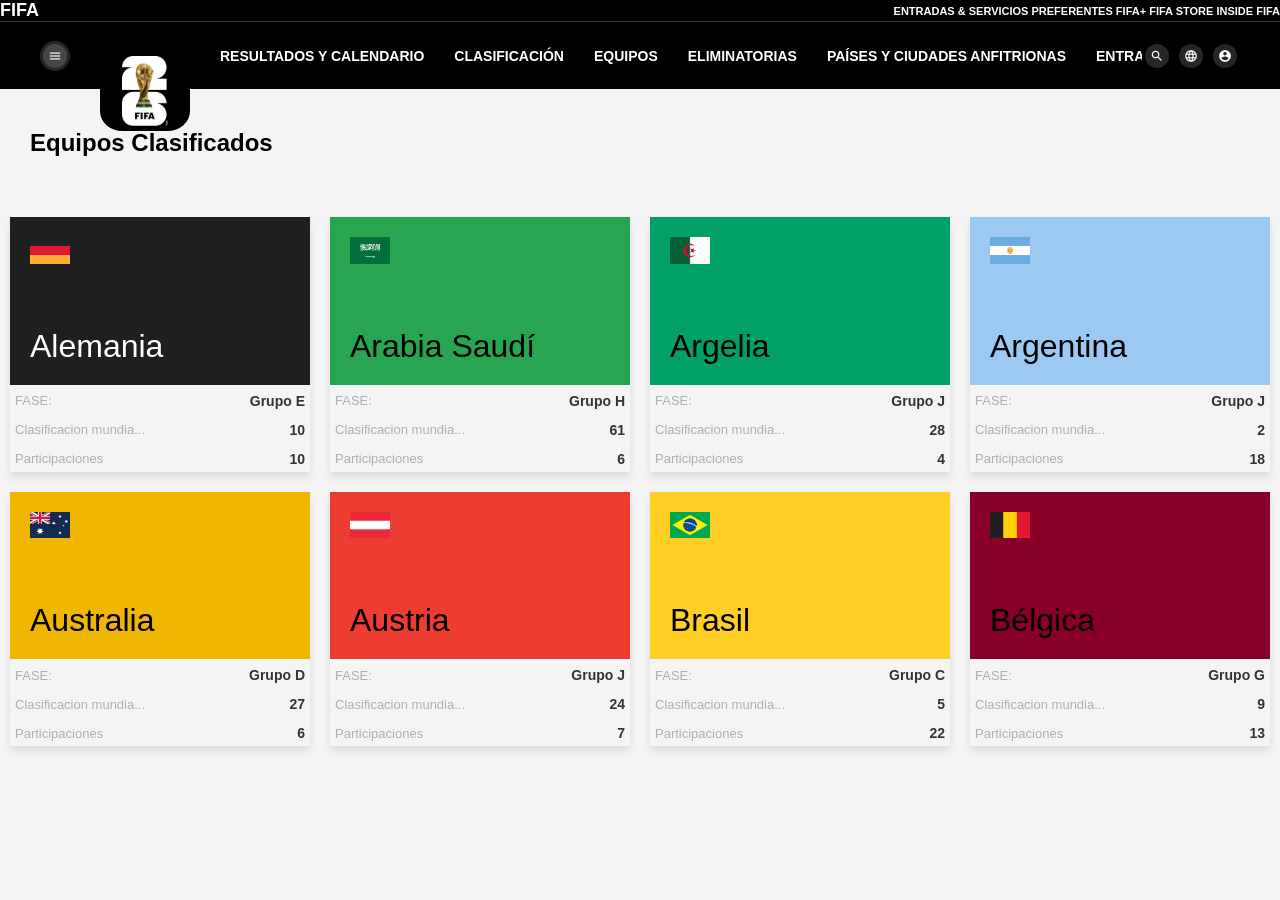
<file: index.html>
<!DOCTYPE html>
<html lang="es">
<head>
    <link rel="stylesheet" href="FIFA/tarjeta.css">
    <link rel="stylesheet" href="FIFA/style.css">
    <link rel="stylesheet" href="https://fonts.googleapis.com/icon?family=Material+Icons">
    <meta charset="UTF-8">
    <meta name="viewport" content="width=device-width, initial-scale=1.0">
    <title>fifa</title>
</head>
<body>
    
    <header>
        <!-- esto es la parte de arriba de la pagina -->
        <div class="top-nav">
            <div class="fiFaNav">FIFA</div>
            <div class="right">
                <a href="">ENTRADAS & SERVICIOS PREFERENTES</a>
                <a href="">FIFA+</a>
                <a href="">FIFA STORE</a>
                <a href="">INSIDE FIFA</a>
            </div>
        </div>
        <div class="botton-nav">
            <div class="gapleft">
                <span class="hamburguesota">
                    <a href="#" class="material-icons">menu</a>
                </span>

                <div class="logo">
                    <img src="FIFA/img/FIFA-logo.png" alt="logo">
                </div>
            </div>
            <nav class="main">
                <a href="#">RESULTADOS Y CALENDARIO</a>
                <a href="#">CLASIFICACIÓN</a>
                <a href="#">EQUIPOS</a>
                <a href="#">ELIMINATORIAS</a>
                <a href="#">PAÍSES Y CIUDADES ANFITRIONAS</a>
                <a href="#">ENTRADAS</a>
            </nav>
            
            <div class="iconos-derecha">
                <a href="" class="material-icons">
                    search
                </a>
                <a href="" class="material-icons">
                    language
                </a>
                <a href="" class="material-icons">
                    account_circle
                </a>
            </div>
        </div>
    </header>
    <section>
        <div class="titulo">
            <h1>Equipos Clasificados</h1>
        </div>
    </section>
    <main>
        <!-- terminar las tarjetas -->
        <div class="tarjetas-todas">
            <div class="tarjeta">
                <div class="top-tarjeta">
                <img src="FIFA/img/alemania.png" alt="" class="bandera">
                <h2>Alemania</h2>
                </div>
                <div class="contenido-tarjeta">
                    <table>
                        <tr>
                            <td class="primera">FASE:</td>
                            <td class="segunda">Grupo E</td>
                        </tr>
                        <tr>
                            <td class="primera">Clasificacion mundia...</td>
                            <td class="segunda">10</td>
                        </tr>
                        <tr>
                            <td class="primera">Participaciones</td>
                            <td class="segunda">10</td>
                        </tr>
                    </table>
                </div>
            </div>
            <div class="tarjeta">
                <div class="top-tarjeta-arabia">
                <img src="FIFA/img/arabia.png" alt="" class="bandera">
                <h2>Arabia Saudí</h2>
                </div>
                <div class="contenido-tarjeta">
                    <table>
                        <tr>
                            <td class="primera">FASE:</td>
                            <td class="segunda">Grupo H</td>
                        </tr>
                        <tr>
                            <td class="primera">Clasificacion mundia...</td>
                            <td class="segunda">61</td>
                        </tr>
                        <tr>
                            <td class="primera">Participaciones</td>
                            <td class="segunda">6</td>
                        </tr>
                    </table>
                </div>
            </div>
            <div class="tarjeta">
                <div class="top-tarjeta-argelia">
                <img src="FIFA/img/argelia.png" alt="" class="bandera">
                <h2>Argelia</h2>
                </div>
                <div class="contenido-tarjeta">
                    <table>
                        <tr>
                            <td class="primera">FASE:</td>
                            <td class="segunda">Grupo J</td>
                        </tr>
                        <tr>
                            <td class="primera">Clasificacion mundia...</td>
                            <td class="segunda">28</td>
                        </tr>
                        <tr>
                            <td class="primera">Participaciones</td>
                            <td class="segunda">4</td>
                        </tr>
                    </table>
                </div>
            </div>
            <div class="tarjeta">
                <div class="top-tarjeta-argentina">
                <img src="FIFA/img/argentina.png" alt="" class="bandera">
                <h2>Argentina</h2>
                </div>
                <div class="contenido-tarjeta">
                    <table>
                        <tr>
                            <td class="primera">FASE:</td>
                            <td class="segunda">Grupo J</td>
                        </tr>
                        <tr>
                            <td class="primera">Clasificacion mundia...</td>
                            <td class="segunda">2</td>
                        </tr>
                        <tr>
                            <td class="primera">Participaciones</td>
                            <td class="segunda">18</td>
                        </tr>
                    </table>
                </div>
            </div>
            <div class="tarjeta">
                <div class="top-tarjeta-australia">
                <img src="FIFA/img/australia.png" alt="" class="bandera">
                <h2>Australia</h2>
                </div>
                <div class="contenido-tarjeta">
                    <table>
                        <tr>
                            <td class="primera">FASE:</td>
                            <td class="segunda">Grupo D</td>
                        </tr>
                        <tr>
                            <td class="primera">Clasificacion mundia...</td>
                            <td class="segunda">27</td>
                        </tr>
                        <tr>
                            <td class="primera">Participaciones</td>
                            <td class="segunda">6</td>
                        </tr>
                    </table>
                </div>
            </div>
            <div class="tarjeta">
                <div class="top-tarjeta-austria">
                <img src="FIFA/img/austria.png" alt="" class="bandera">
                <h2>Austria</h2>
                </div>
                <div class="contenido-tarjeta">
                    <table>
                        <tr>
                            <td class="primera">FASE:</td>
                            <td class="segunda">Grupo J</td>
                        </tr>
                        <tr>
                            <td class="primera">Clasificacion mundia...</td>
                            <td class="segunda">24</td>
                        </tr>
                        <tr>
                            <td class="primera">Participaciones</td>
                            <td class="segunda">7</td>
                        </tr>
                    </table>
                </div>
            </div>
            <div class="tarjeta">
                <div class="top-tarjeta-brasil">
                <img src="FIFA/img/brasil.png" alt="" class="bandera">
                <h2>Brasil</h2>
                </div>
                <div class="contenido-tarjeta">
                    <table>
                        <tr>
                            <td class="primera">FASE:</td>
                            <td class="segunda">Grupo C</td>
                        </tr>
                        <tr>
                            <td class="primera">Clasificacion mundia...</td>
                            <td class="segunda">5</td>
                        </tr>
                        <tr>
                            <td class="primera">Participaciones</td>
                            <td class="segunda">22</td>
                        </tr>
                    </table>
                </div>
            </div>
            <div class="tarjeta">
                <div class="top-tarjeta-belgica">
                <img src="FIFA/img/belgica.png" alt="" class="bandera">
                <h2>Bélgica</h2>
                </div>
                <div class="contenido-tarjeta">
                    <table>
                        <tr>
                            <td class="primera">FASE:</td>
                            <td class="segunda">Grupo G</td>
                        </tr>
                        <tr>
                            <td class="primera">Clasificacion mundia...</td>
                            <td class="segunda">9</td>
                        </tr>
                        <tr>
                            <td class="primera">Participaciones</td>
                            <td class="segunda">13</td>
                        </tr>
                    </table>
                </div>
            </div>
        </div>
    </main>
</body>
</html>
</file>
<file: FIFA/tarjeta.css>
.tarjetas-todas {
    text-align: center;
    display: grid;
    flex-wrap: wrap;
    grid-template-columns: repeat(1, 1fr);
    gap: 20px;
    justify-content: center;
    justify-items: center;
    padding: 20px;
}


@media (min-width: 661px) {
    .tarjetas-todas {
        display: grid;
        grid-template-columns: repeat(2, 1fr);
        gap: 20px;
    }
}

@media (min-width: 900px) {
    .tarjetas-todas {
        display: grid;
        grid-template-columns: repeat(3, 1fr);
        gap: 20px;
    }
}

@media (min-width: 1200px) {
    .tarjetas-todas {
        display: grid;
        grid-template-columns: repeat(4, 1fr);
        gap: 20px;
    }
}

.tarjeta {
    width: 300px;
    font-family: Arial, Helvetica, sans-serif;
    box-shadow: 0 5px 8px rgba(1, 1, 1, 0.1);

}  
.top-tarjeta {
    text-align: left;
    background-color: #1f1f1f;
    color: white;
    padding: 20px;
} 
.bandera {
    text-align: left;
    width: 40px;
    margin-bottom: 60px;
}
.top-tarjeta h2 {
    margin: 0;
    text-align: left;
    font-weight: 400;    
    font-size: 32px;
}   

table {
    width: 100%;
}

td {
    padding: 8px 0;
}
.top-tarjeta-arabia {
    background-color: #27a550;
    text-align: left;
    padding: 20px;
} 
.top-tarjeta-arabia h2{
    margin: 0;
    text-align: left;
    font-weight: 400;    
    font-size: 32px;
} 
.top-tarjeta-argelia {
    background-color: #00a067;
    text-align: left;
    padding: 20px;
} 
.top-tarjeta-argelia h2{
    margin: 0;
    text-align: left;
    font-weight: 400;    
    font-size: 32px;
} 
.top-tarjeta-argentina {
    background-color: #9cc9f2;
    text-align: left;
    padding: 20px;
} 
.top-tarjeta-argentina h2{
    margin: 0;
    text-align: left;
    font-weight: 400;    
    font-size: 32px;
} 
table {
    width: 100%;
    border-collapse: collapse;
}

td {
    padding: 8px 0;
    font-size: 14px;
}
.segunda{
    color: #333333;      
    font-size: 14px;
    font-weight: 600;   
    text-align: right;
    padding-bottom: 5px;
    padding-right: 5px;
}
.primera{
    color: #AAB0B8;
    font-size: 13px;
    font-weight: 400;    
    text-align: left;
    padding-bottom: 5px; 
    padding-left: 5px;
}
.top-tarjeta-australia {
    background-color: #efb500;
    text-align: left;
    padding: 20px;
} 
.top-tarjeta-australia h2{
    margin: 0;
    text-align: left;
    font-weight: 400;    
    font-size: 32px;
} 
.top-tarjeta-austria {
    background-color: #ed3d32;
    text-align: left;
    padding: 20px;
} 
.top-tarjeta-austria h2{
    margin: 0;
    text-align: left;
    font-weight: 400;    
    font-size: 32px;
} 
.top-tarjeta-brasil {
    background-color: #ffcf25;
    text-align: left;
    padding: 20px;
} 
.top-tarjeta-brasil h2{
    margin: 0;
    text-align: left;
    font-weight: 400;    
    font-size: 32px;
} 
.top-tarjeta-belgica {
    background-color: #880029;
    text-align: left;
    padding: 20px;
} 
.top-tarjeta-belgica h2{
    margin: 0;
    text-align: left;
    font-weight: 400;    
    font-size: 32px;
}
</file>
<file: FIFA/style.css>
body {
    background-color: #f4f4f4;
    margin: 0;
    font-family: Arial, Helvetica, sans-serif;
}
header {
    background-color: black;
    color: white;
    width: 100%;
    position: relative;
}
a {
    color: white;
    text-decoration: none;
    font-weight: bold;
    text-transform: uppercase; 
}
/* uppercase para que sea todo mayus*/
.top-nav {
    display: flex;
    align-items: center;
    justify-content: space-between;
    gap: 20px;
    font-size: 11px;
    border-bottom: 1px solid #333;
}
.fiFaNav {
    text-align: left;
    font-weight: 900;
    font-size: 18px;
}
.botton-nav {
    display: flex;
    align-items: center;
    justify-content: space-between;
    padding: 0px 40px; 
    height: 67px;
}

header img {
   height: 70px;
}
.logo  { 
    top: 35px;
    position: relative;
    background-color: black; 
    width: 90px; 
    height: 80px; 
    border-radius: 25%; 
    display: grid;
    align-items: center;
    justify-content: center;
}
.botton-nav a {
    font-size: 14px;
}
/* "Actualizo sitio en un segundo commit". */
.hamburguesota {
    border: none;
    display: flex;
    outline: none;
    background-color: #ffffff26; 
    width: 30px; 
    height: 30px; 
    border-radius: 100%; 
    align-items: center;
    justify-content: center;
}

.hamburguesota span {
    display: block;
    text-align: center;
    gap: 30px;
    width: 10px;
    margin-top: 10px;
    height: 2px;
    
    margin: 5px 0;
}
.titulo {
    text-align: left;
     font-family: Arial, Helvetica, sans-serif;
    margin: 40px 30px;
}
.gapleft{
    gap: 30px;
    display: flex; 
    flex-direction: row;
    justify-content: center;
    align-items: center;
}
.main{

    white-space: nowrap;
    overflow-x: scroll;
    display: flex;
    gap: 30px;
    text-align: center;
    height: 100%;
    justify-content: space-between;
    align-items: center;
    flex: 1;
    min-width: 0;
    padding: 30px
}
.main::-webkit-scrollbar{
    display: none;
}
.iconos-derecha{
        border: none;
    outline: none; 
    height: 30px; 
    border-radius: 100%; 
    align-items: center;
    justify-content: center;
        display: flex;
    flex-shrink: 0;
    gap: 10px;
     padding: 3px;
    justify-content: center;
    
}
.material-icons{
    background-color: #ffffff26; 
    padding: 5px;
    border-radius: 50%;
}
</file>
